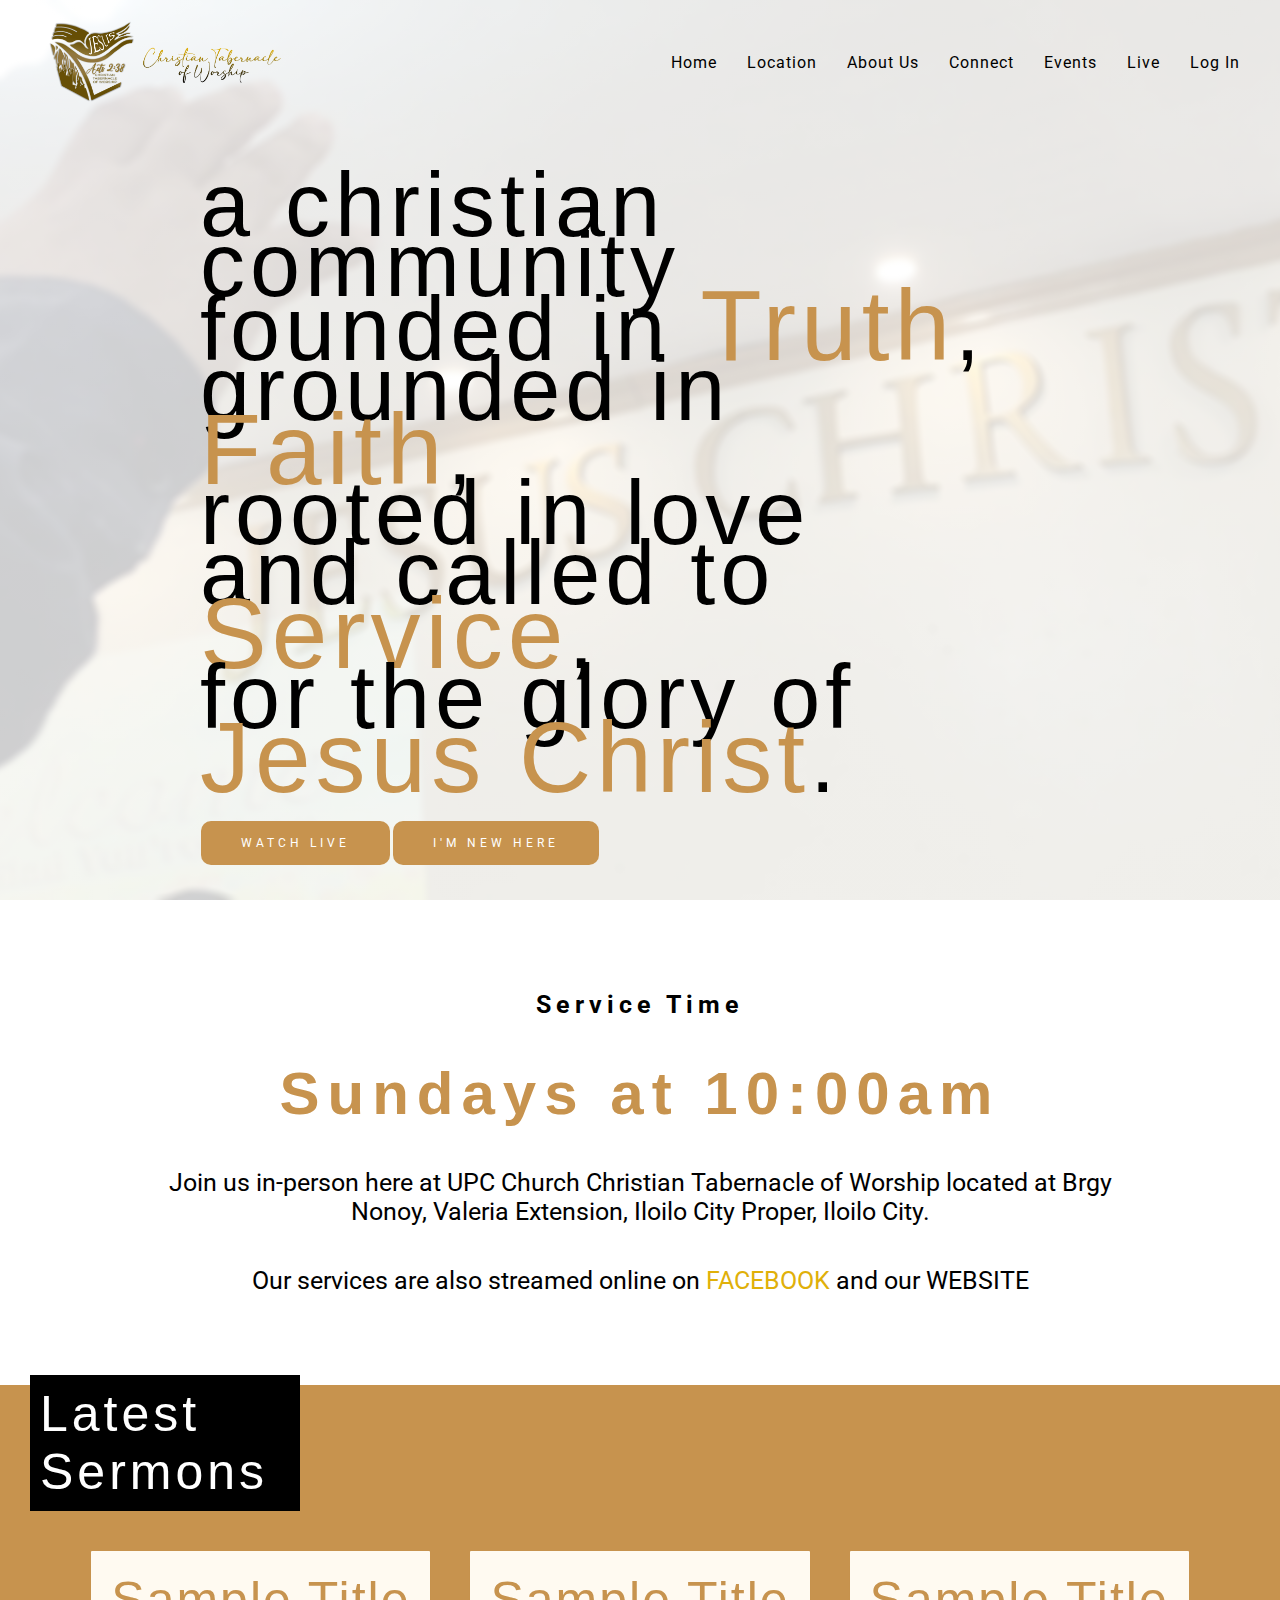
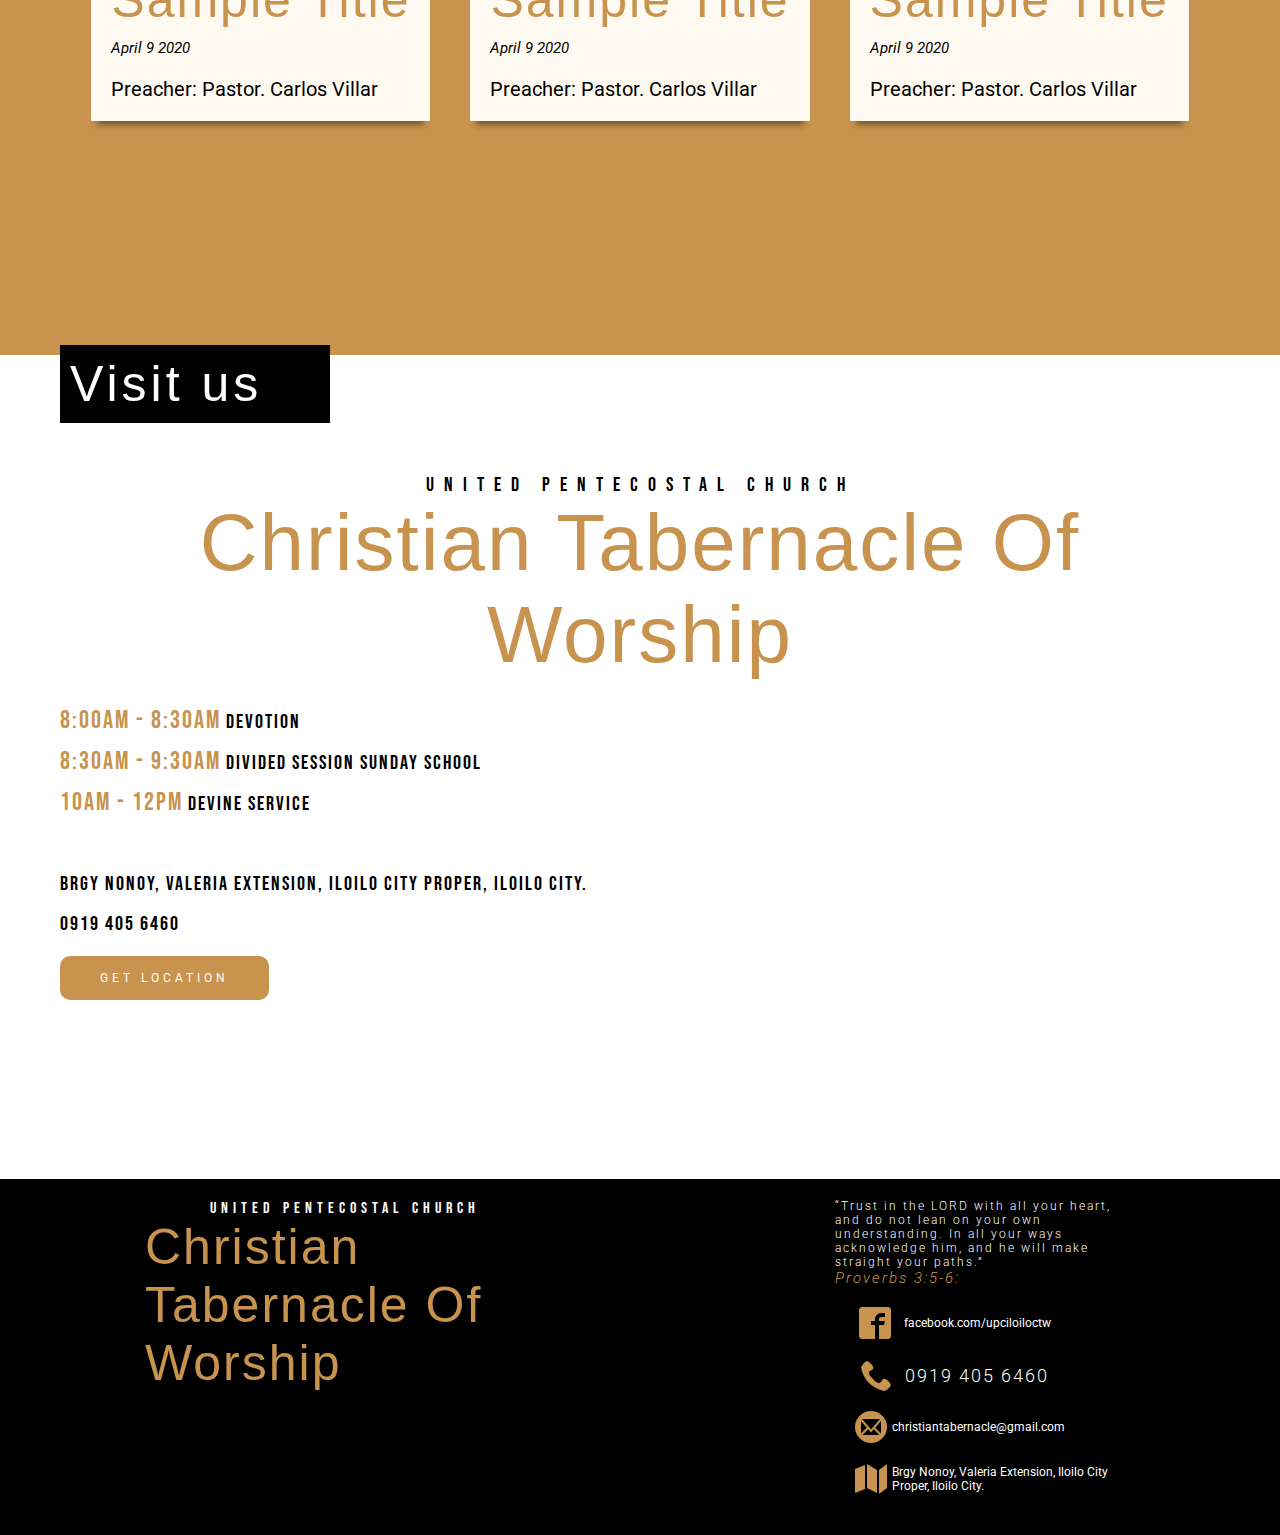
<file: capstoneSemi/index.html>
<!DOCTYPE html>
<html lang="en">
  <head>
    <meta charset="UTF-8" />
    <meta http-equiv="X-UA-Compatible" content="IE=edge" />
    <meta name="viewport" content="width=device-width, initial-scale=1.0" />
    <link rel="stylesheet" href="./css/main.css" />
    <link rel="icon" href="./images/titlelogo.png" type="image/icon type" />
    <title>CTW</title>
  </head>
  <body>
    <!-- Header Page -->
    <header class="home-header">
      <nav class="nav">
        <div class="nav_logo">
          <img src="./images/logo.png" alt="logo" />
        </div>
        <div class="nav_list">
          <ul class="nav_list-item">
            <li class=""><a href="#">Home</a></li>
            <li class=""><a href="#">Location</a></li>
            <li class=""><a href="#">About Us</a></li>
            <li class=""><a href="#">Connect</a></li>
            <li class=""><a href="#">Events</a></li>
            <li class=""><a href="#">Live</a></li>
            <li class=""><a href="#">Log In</a></li>
          </ul>
        </div>
      </nav>
      <!-- MAIN CONTENT -->
      <div class="main">
        <div class="main_content">
          <p>
            A christian community <br />
            founded in <span>truth</span>, grounded in <span>faith</span>,
            <br />
            rooted in love and called to <span>service</span>, <br />
            for the glory of
            <span>jesus christ</span>.
          </p>
          <div class="main_content-buttons">
            <a href="#" class="button">Watch Live</a>
            <a href="#" class="button">I'm new here</a>
          </div>
        </div>
      </div>
    </header>
    <!-- TIME CONTENT -->
    <section class="main_time">
      <div class="time">
        <h2>service time</h2>
        <h3><span>Sundays</span> at 10:00am</h3>
        <p>
          Join us in-person here at UPC Church Christian Tabernacle of Worship
          located at Brgy Nonoy, Valeria Extension, Iloilo City Proper, Iloilo
          City.
        </p>
        <p>
          Our services are also streamed online on
          <a href="https://www.facebook.com/upciloiloctw" target="_blank"
            >FACEBOOK</a
          >
          and our WEBSITE
        </p>
      </div>
    </section>
    <!-- LECTURES CONTENT -->
    <section class="main_lectures">
      <div class="main_lectures-title">
        <span> Latest Sermons </span>
      </div>
      <div class="main_lectures-cards">
        <div class="card">
          <div id="fb-root"></div>
          <div
            class="fb-video"
            data-href="https://www.facebook.com/upciloiloctw/videos/195564858760650/"
            data-allowfullscreen="true"
            data-width="500"
          ></div>
          <div class="card_details">
            <span class="card_details-title">sample title </span>
            <span class="card_details-date">april 9 2020</span>
            <p class="card_details-preacher">
              Preacher: <span>Pastor. Carlos Villar</span>
            </p>
          </div>
        </div>

        <div class="card">
          <div id="fb-root"></div>
          <div
            class="fb-video"
            data-href="https://www.facebook.com/upciloiloctw/videos/195564858760650/"
            data-allowfullscreen="true"
            data-width="500"
          ></div>
          <div class="card_details">
            <span class="card_details-title">sample title </span>
            <span class="card_details-date">april 9 2020</span>
            <p class="card_details-preacher">
              Preacher: <span>Pastor. Carlos Villar</span>
            </p>
          </div>
        </div>

        <div class="card">
          <div id="fb-root"></div>
          <div
            class="fb-video"
            data-href="https://www.facebook.com/upciloiloctw/videos/951983488904318/"
            data-allowfullscreen="true"
            data-width="500"
          ></div>
          <div class="card_details">
            <span class="card_details-title">sample title </span>
            <span class="card_details-date">april 9 2020</span>
            <p class="card_details-preacher">
              Preacher: <span>Pastor. Carlos Villar</span>
            </p>
          </div>
        </div>
      </div>
    </section>
    <!-- LOCATION CONTENT -->
    <section class="main_map">
      <div class="main_map-details">
        <div class="details-title">
          <span>Visit us</span>
        </div>
        <div class="details-info">
          <div class="details-info-name">
            <span>united pentecostal church</span>
            <h3>Christian Tabernacle of Worship</h3>
          </div>
          <div class="details-info-times">
            <h4><span>8:00am - 8:30am</span> Devotion</h4>
            <h4><span>8:30am - 9:30am</span> Divided Session Sunday School</h4>
            <h4><span>10am - 12pm</span> Devine Service</h4>
            <br />

            <h4>
              Brgy Nonoy, Valeria Extension, Iloilo City Proper, Iloilo City.
            </h4>

            <span>0919 405 6460</span>
          </div>
          <a
            href="https://goo.gl/maps/2Qr7tBqvx3PgHHMX6"
            target="_blank"
            class="button"
            >Get Location</a
          >
        </div>
      </div>
      <div class="main_map-map">
        <iframe
          src="https://www.google.com/maps/embed?pb=!1m14!1m8!1m3!1d7841.073221047551!2d122.56812800000002!3d10.693031!3m2!1i1024!2i768!4f13.1!3m3!1m2!1s0x0%3A0xd1f123c0e45608d!2sChristian%20Tabernacle%20of%20Worship%20(U.P.C.)!5e0!3m2!1sen!2sph!4v1618358928374!5m2!1sen!2sph"
          width="600"
          height="450"
          style="border: 0"
          allowfullscreen=""
          loading="lazy"
        ></iframe>
      </div>
    </section>
    <footer class="main_footer">
      <div class="main_footer-logo">
        <span>united pentecostal church</span>
        <h3>christian tabernacle of worship</h3>
      </div>
      <div class="main_footer-verse">
        <span
          >“Trust in the LORD with all your heart, and do not lean on your own
          understanding. In all your ways acknowledge him, and he will make
          straight your paths.”</span
        ><br />
        <span><i>Proverbs 3:5-6: </i></span>
        <div class="social-details">
          <div class="social">
            <img src="./images/facebook2.png" alt="icon" />
            <a href="https://www.facebook.com/upciloiloctw"
              >facebook.com/upciloiloctw</a
            >
          </div>
          <div class="social phone">
            <img src="./images/phone.png" alt="icon" />
            <span>0919 405 6460</span>
          </div>
          <div class="social">
            <img src="./images/mail4.png" alt="icon" />
            <a>christiantabernacle@gmail.com</a>
          </div>
          <div class="social social-map">
            <img src="./images/map.png" alt="icon" />
            <a href="https://goo.gl/maps/2Qr7tBqvx3PgHHMX6" target="_blank"
              >Brgy Nonoy, Valeria Extension, Iloilo City Proper, Iloilo
              City.</a
            >
          </div>
        </div>
      </div>
    </footer>
    <script
      async
      defer
      src="https://connect.facebook.net/en_US/sdk.js#xfbml=1&version=v3.2"
    ></script>
  </body>
</html>
</file>
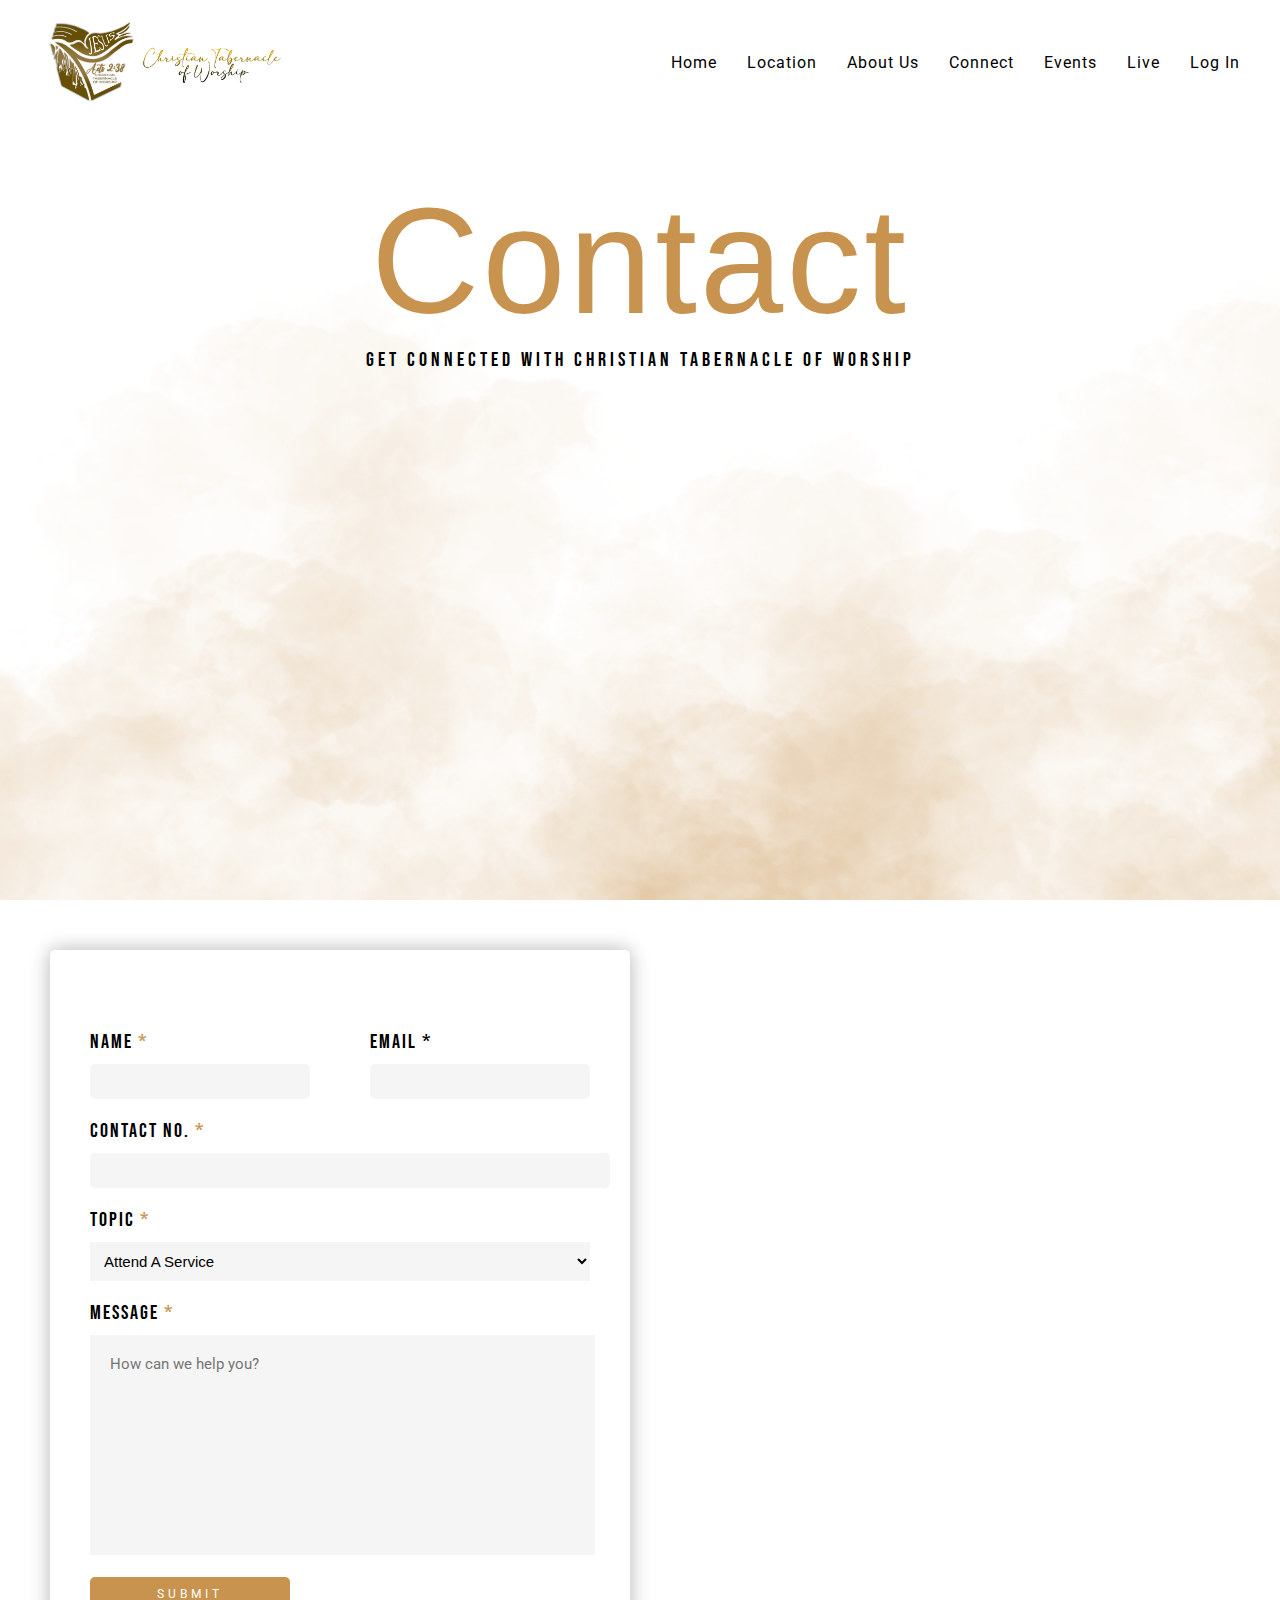
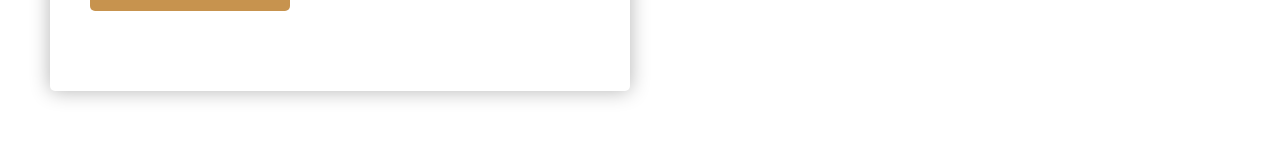
<file: capstoneSemi/pages/contact.html>
<!DOCTYPE html>
<html lang="en">
  <head>
    <meta charset="UTF-8" />
    <meta http-equiv="X-UA-Compatible" content="IE=edge" />
    <meta name="viewport" content="width=device-width, initial-scale=1.0" />

    <link rel="stylesheet" href="../css/main.css" />
    <link rel="icon" href="../images/titlelogo.png" type="image/icon type" />
    <title>Contact</title>
  </head>
  <body>
    <header class="contact_header">
      <nav class="nav">
        <div class="nav_logo">
          <img src="../images/logo.png" alt="logo" />
        </div>
        <div class="nav_list">
          <ul class="nav_list-item">
            <li class=""><a href="#">Home</a></li>
            <li class=""><a href="#">Location</a></li>
            <li class=""><a href="#">About Us</a></li>
            <li class=""><a href="#">Connect</a></li>
            <li class=""><a href="#">Events</a></li>
            <li class=""><a href="#">Live</a></li>
            <li class=""><a href="#">Log In</a></li>
          </ul>
        </div>
      </nav>

      <div class="contact_header-content">
        <span>Contact</span>
        <h3>Get connected with Christian Tabernacle of Worship</h3>
      </div>
      <img src="../images/smoke.png" alt="" class="new_header-smoke" />
    </header>
    <section class="contact_content">
      <div class="contact_content-form">
        <form action="">
          <div class="finput">
            <div class="">
              <label for="name">name <span>*</span></label>
              <input type="text" name="name" placeholder="" />
            </div>
            <div class="">
              <label for="email">email *</label>
              <input type="email" name="email" />
            </div>
          </div>
          <div class="">
            <label for="number">contact no. <span>*</span></label>
            <input type="number" name="number" />
          </div>
          <div class="">
            <label for="number">topic <span>*</span></label>
            <select name="topics" id="">
              <option value="">attend a service</option>
              <option value="">personal bible study</option>
              <option value="">personal prayer request</option>
            </select>
          </div>
          <div class="">
            <label for="message">Message <span>*</span></label>
            <textarea
              name=""
              id=""
              cols="50"
              rows="10"
              placeholder="How can we help you?"
              style="resize: none"
            ></textarea>
          </div>
          <input type="submit" class="button" />
        </form>
      </div>
      <div class="contact-content-description"></div>
    </section>
  </body>
</html>
</file>
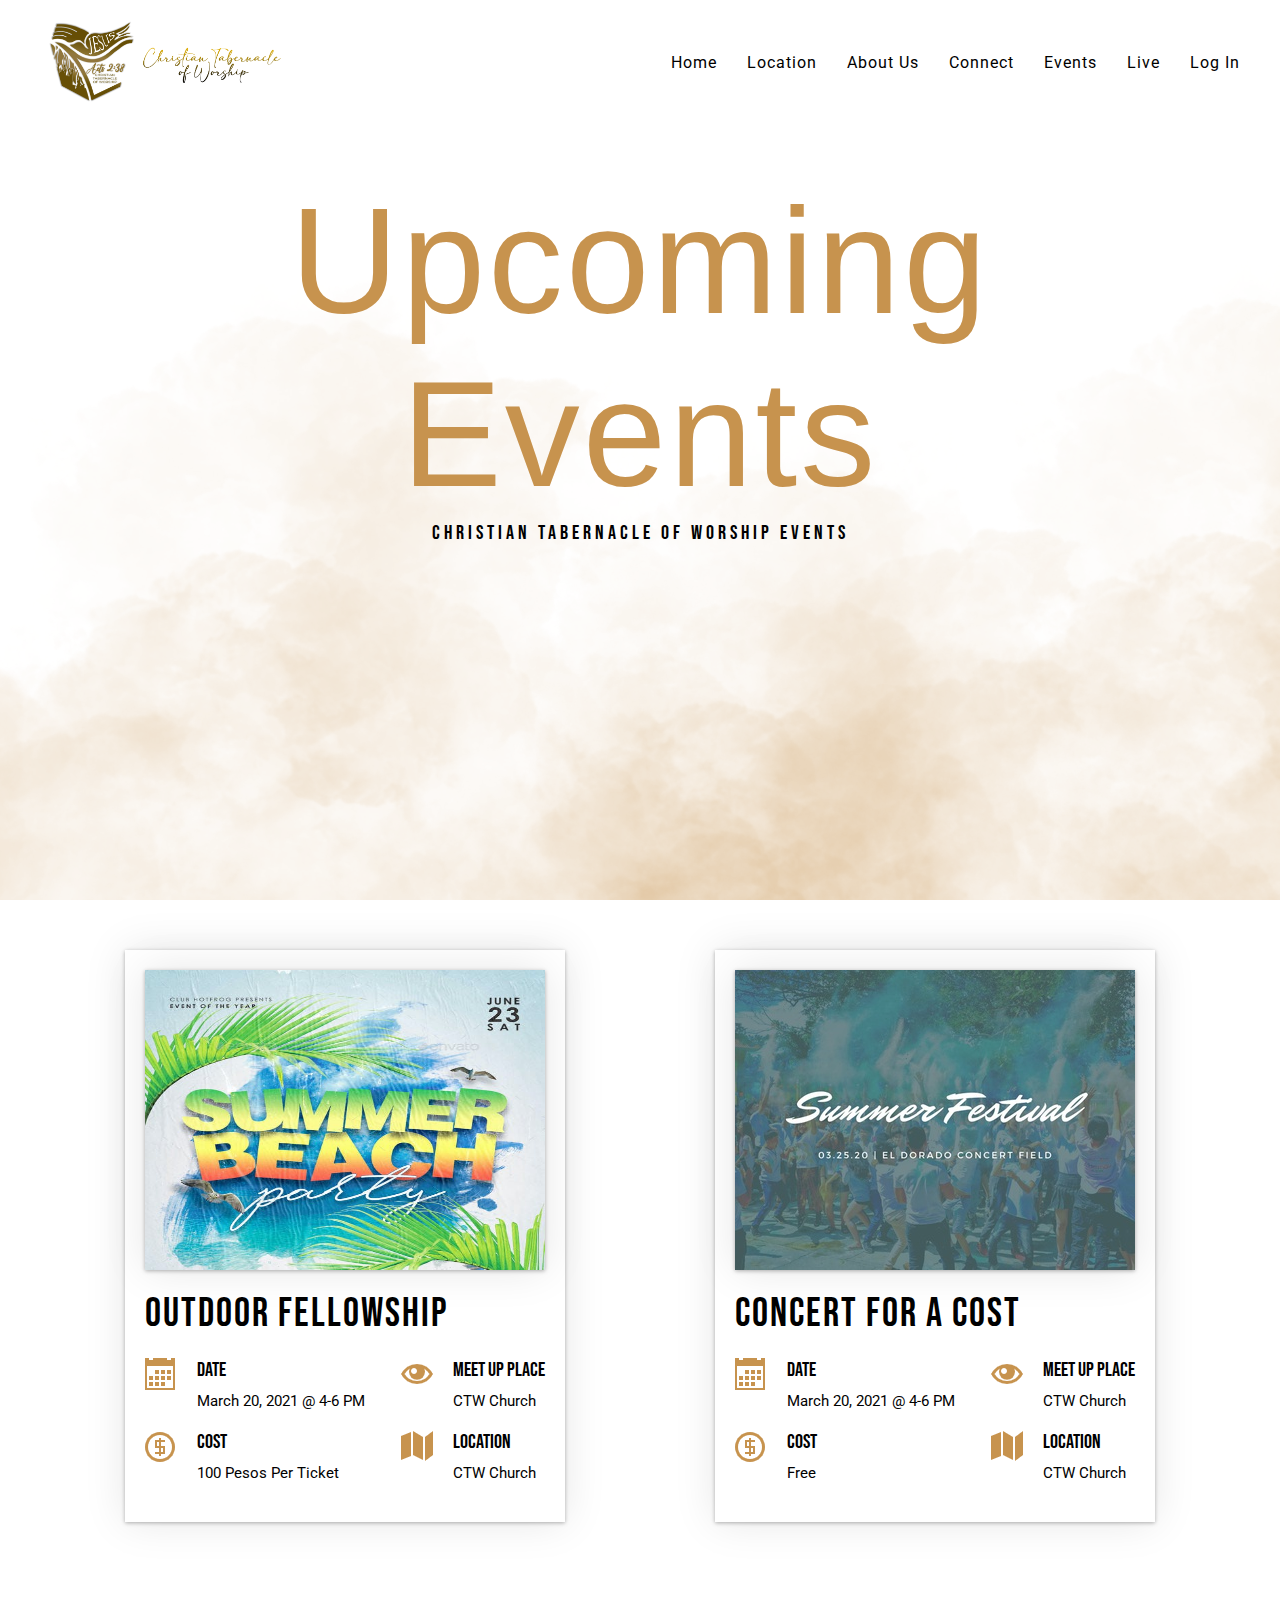
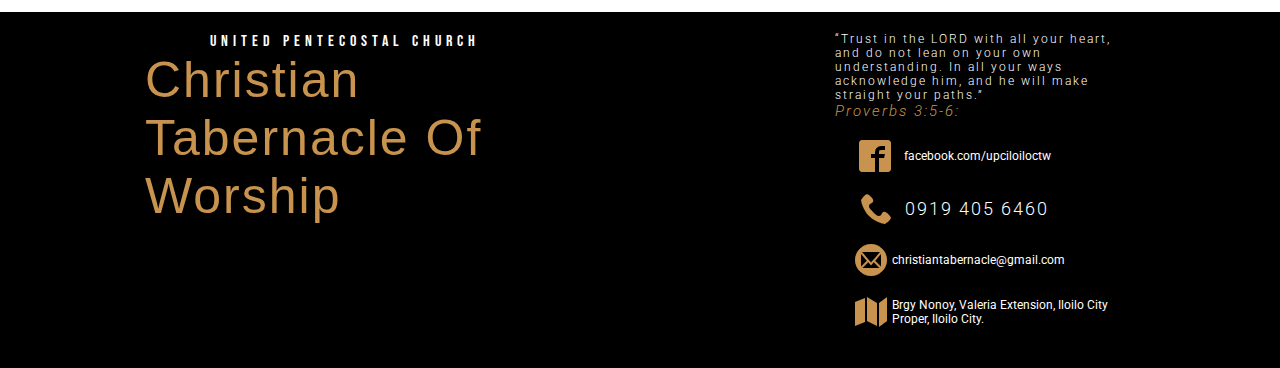
<file: capstoneSemi/pages/events.html>
<!DOCTYPE html>
<html lang="en">
  <head>
    <meta charset="UTF-8" />
    <meta http-equiv="X-UA-Compatible" content="IE=edge" />
    <meta name="viewport" content="width=device-width, initial-scale=1.0" />

    <link rel="stylesheet" href="../css/main.css" />
    <link rel="icon" href="../images/titlelogo.png" type="image/icon type" />
    <title>Events</title>
  </head>
  <body>
    <header class="event_header">
      <nav class="nav">
        <div class="nav_logo">
          <img src="../images/logo.png" alt="logo" />
        </div>
        <div class="nav_list">
          <ul class="nav_list-item">
            <li class=""><a href="#">Home</a></li>
            <li class=""><a href="#">Location</a></li>
            <li class=""><a href="#">About Us</a></li>
            <li class=""><a href="#">Connect</a></li>
            <li class=""><a href="#">Events</a></li>
            <li class=""><a href="#">Live</a></li>
            <li class=""><a href="#">Log In</a></li>
          </ul>
        </div>
      </nav>

      <div class="event_header-content">
        <span>Upcoming Events</span>
        <h3>Christian Tabernacle of Worship Events</h3>
      </div>
      <img src="../images/smoke.png" alt="" class="new_header-smoke" />
    </header>
    <section class="event_content">
      <div class="event_content-cards">
        <img src="../images/cover.jpg" alt="" class="card_cover" />
        <div class="card_descriptions">
          <h1 class="card_descriptions-title">outdoor fellowship</h1>
          <div class="card_descriptions-info">
            <div class="icon1">
              <div class="icon">
                <img src="../images/calendar.png" alt="" />
                <div class="icon-description">
                  <h4>date</h4>
                  <span>March 20, 2021 @ 4-6 PM</span>
                </div>
              </div>
              <div class="icon">
                <img src="../images/coin-dollar.png" alt="" />
                <div class="icon-description">
                  <h4>cost</h4>
                  <span>100 pesos per ticket</span>
                </div>
              </div>
            </div>
            <div class="icon2">
              <div class="icon">
                <img src="../images/eye.png" alt="" />
                <div class="icon-description">
                  <h4>meet up place</h4>
                  <span>CTW church</span>
                </div>
              </div>
              <div class="icon">
                <img src="../images/map.png" alt="" />
                <div class="icon-description">
                  <h4>location</h4>
                  <span>CTW church</span>
                </div>
              </div>
            </div>
          </div>
        </div>
      </div>

      <div class="event_content-cards">
        <img src="../images/cover2.jpg" alt="" class="card_cover" />
        <div class="card_descriptions">
          <h1 class="card_descriptions-title">concert for a cost</h1>
          <div class="card_descriptions-info">
            <div class="icon1">
              <div class="icon">
                <img src="../images/calendar.png" alt="" />
                <div class="icon-description">
                  <h4>date</h4>
                  <span>March 20, 2021 @ 4-6 PM</span>
                </div>
              </div>
              <div class="icon">
                <img src="../images/coin-dollar.png" alt="" />
                <div class="icon-description">
                  <h4>cost</h4>
                  <span>free</span>
                </div>
              </div>
            </div>
            <div class="icon2">
              <div class="icon">
                <img src="../images/eye.png" alt="" />
                <div class="icon-description">
                  <h4>meet up place</h4>
                  <span>CTW church</span>
                </div>
              </div>
              <div class="icon">
                <img src="../images/map.png" alt="" />
                <div class="icon-description">
                  <h4>location</h4>
                  <span>CTW church</span>
                </div>
              </div>
            </div>
          </div>
        </div>
      </div>
    </section>
    <footer class="main_footer">
      <div class="main_footer-logo">
        <span>united pentecostal church</span>
        <h3>christian tabernacle of worship</h3>
      </div>
      <div class="main_footer-verse">
        <span
          >“Trust in the LORD with all your heart, and do not lean on your own
          understanding. In all your ways acknowledge him, and he will make
          straight your paths.”</span
        ><br />
        <span><i>Proverbs 3:5-6: </i></span>
        <div class="social-details">
          <div class="social">
            <img src="../images/facebook2.png" alt="icon" />
            <a href="https://www.facebook.com/upciloiloctw"
              >facebook.com/upciloiloctw</a
            >
          </div>
          <div class="social phone">
            <img src="../images/phone.png" alt="icon" />
            <span>0919 405 6460</span>
          </div>
          <div class="social">
            <img src="../images/mail4.png" alt="icon" />
            <a>christiantabernacle@gmail.com</a>
          </div>
          <div class="social social-map">
            <img src="../images/map.png" alt="icon" />
            <a href="https://goo.gl/maps/2Qr7tBqvx3PgHHMX6" target="_blank"
              >Brgy Nonoy, Valeria Extension, Iloilo City Proper, Iloilo
              City.</a
            >
          </div>
        </div>
      </div>
    </footer>
  </body>
</html>
</file>
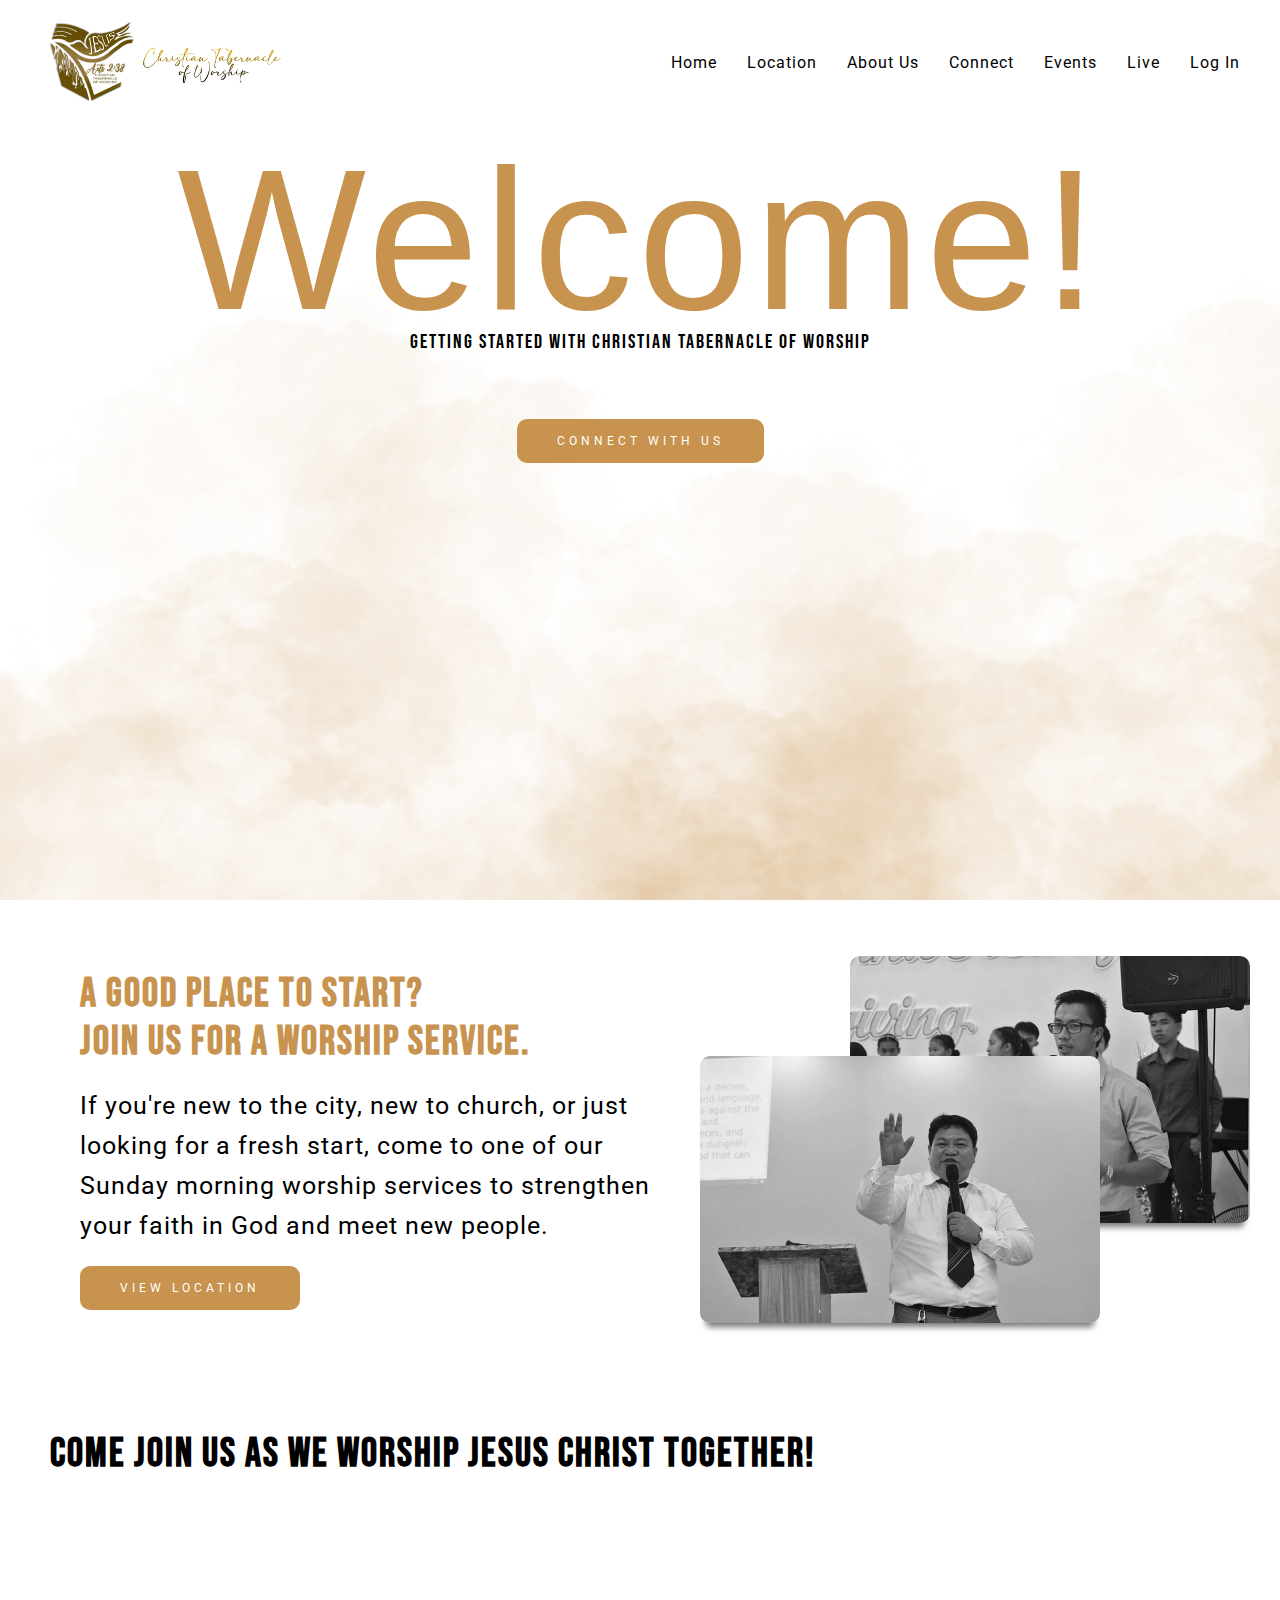
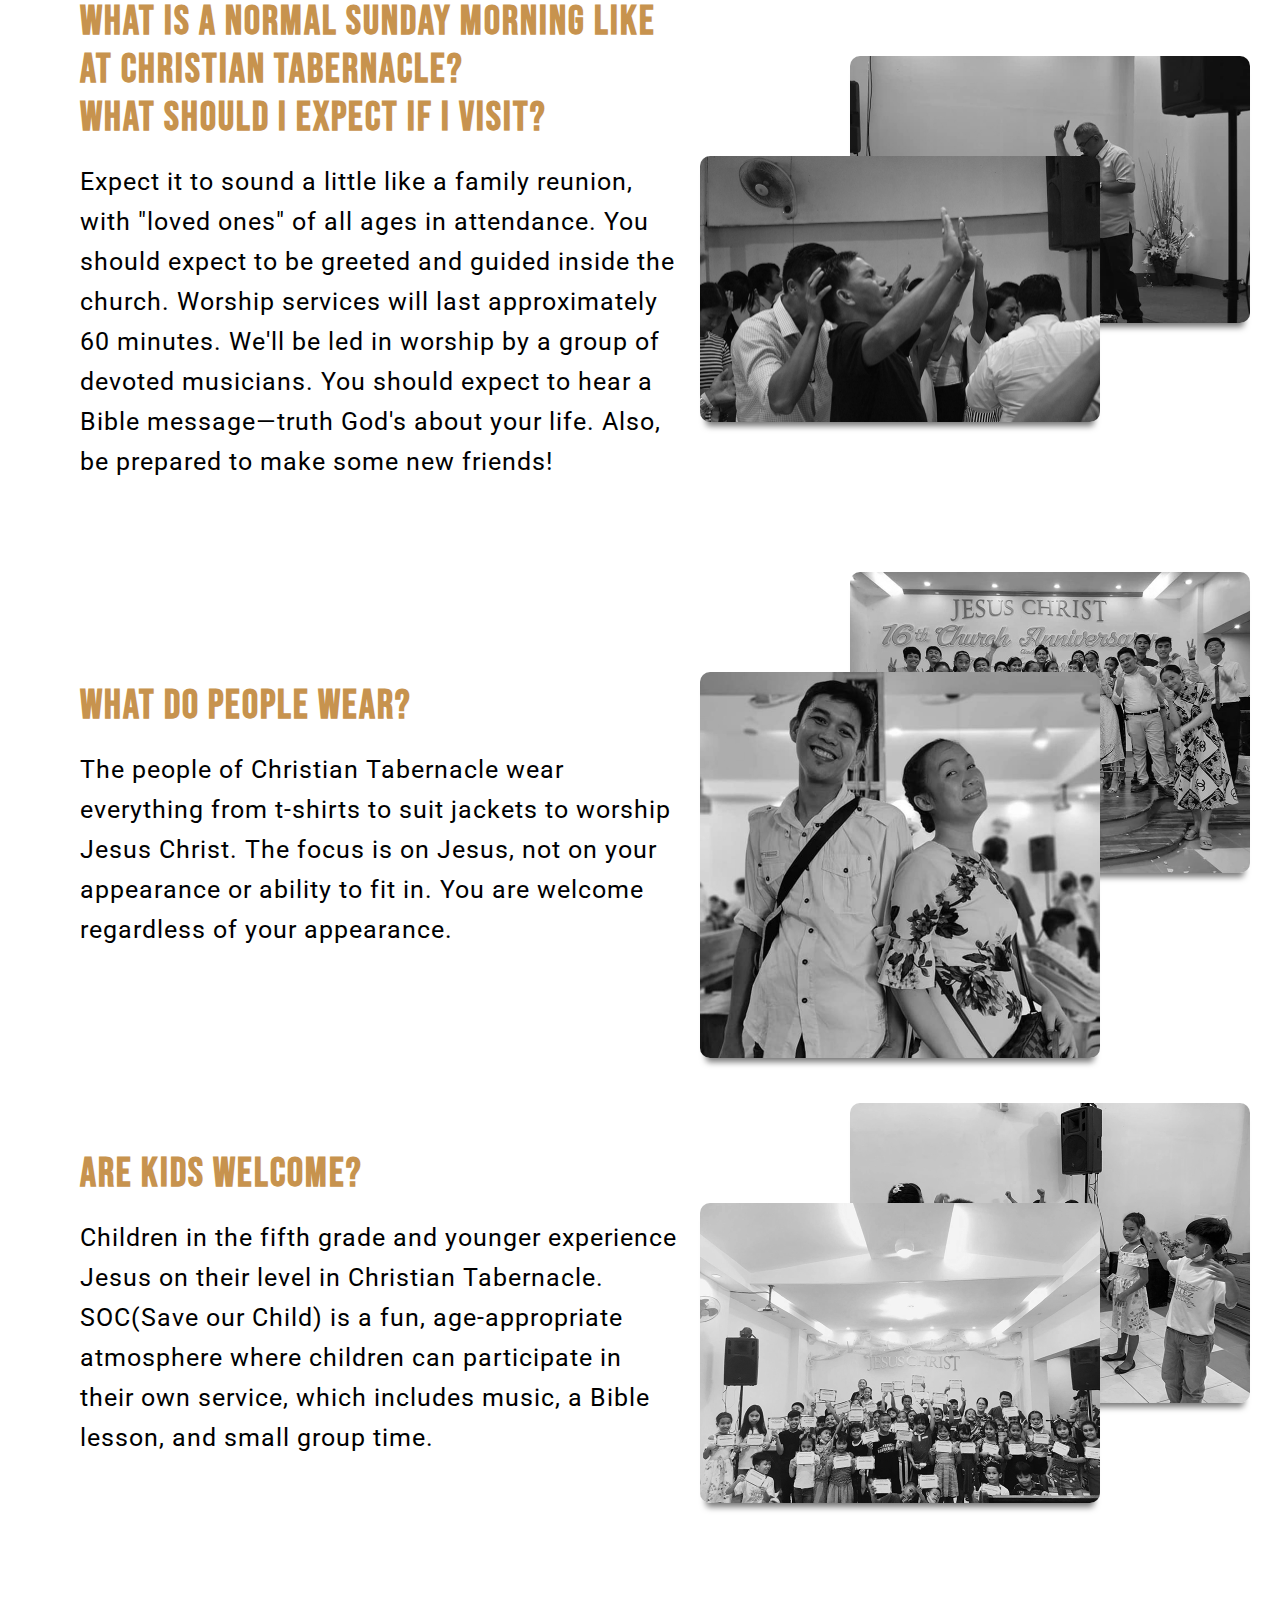
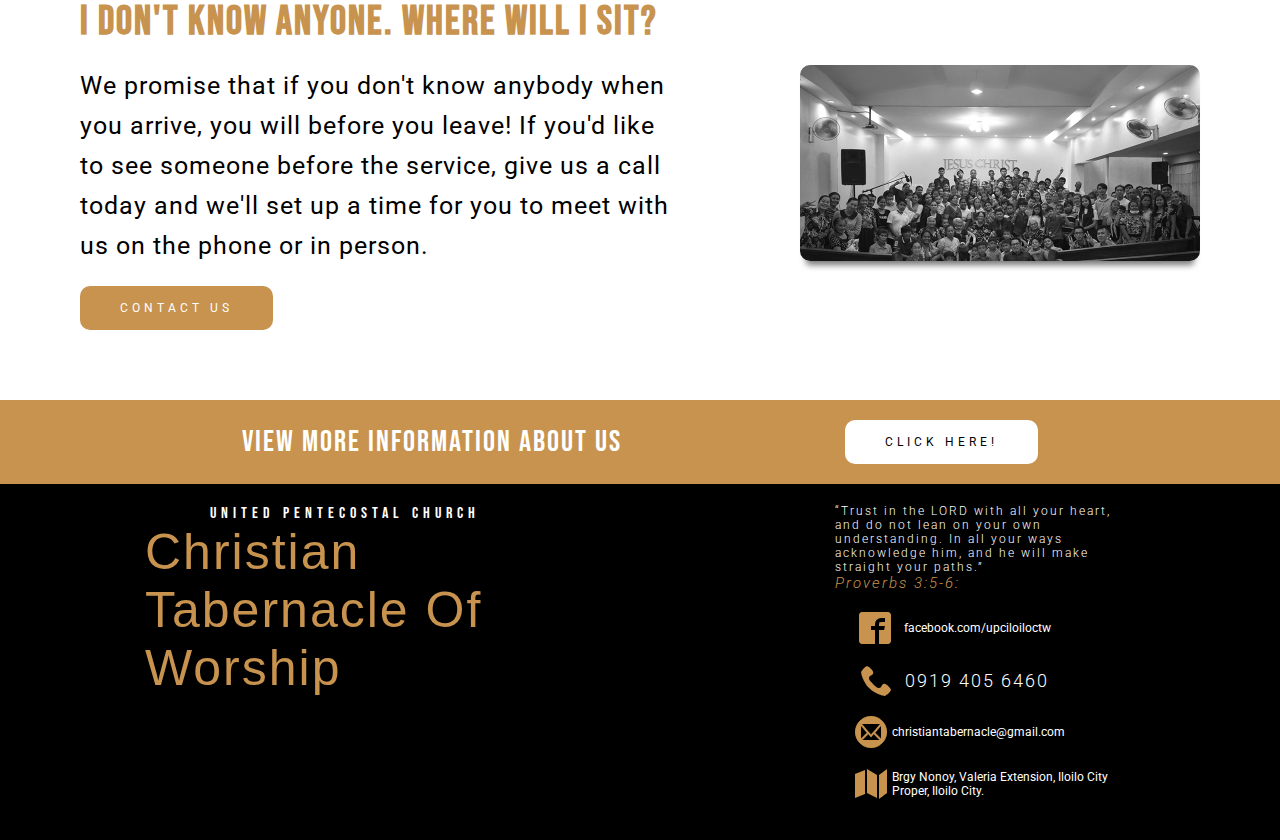
<file: capstoneSemi/pages/imnew.html>
<!DOCTYPE html>
<html lang="en">
  <head>
    <meta charset="UTF-8" />
    <meta http-equiv="X-UA-Compatible" content="IE=edge" />
    <meta name="viewport" content="width=device-width, initial-scale=1.0" />
    <link rel="stylesheet" href="../css/main.css" />
    <link rel="icon" href="../images/titlelogo.png" type="image/icon type" />
    <title>Welcome</title>
  </head>
  <body>
    <header class="new_header">
      <nav class="nav">
        <div class="nav_logo">
          <img src="../images/logo.png" alt="logo" />
        </div>
        <div class="nav_list">
          <ul class="nav_list-item">
            <li class=""><a href="#">Home</a></li>
            <li class=""><a href="#">Location</a></li>
            <li class=""><a href="#">About Us</a></li>
            <li class=""><a href="#">Connect</a></li>
            <li class=""><a href="#">Events</a></li>
            <li class=""><a href="#">Live</a></li>
            <li class=""><a href="#">Log In</a></li>
          </ul>
        </div>
      </nav>

      <div class="new_header-content">
        <h1>Welcome!</h1>
        <h3>
          getting started with <span>christian tabernacle of worship</span>
        </h3>
        <a href="" class="button">connect with us</a>
      </div>
      <img src="../images/smoke.png" alt="" class="new_header-smoke" />
    </header>

    <!-- Header End -->
    <section class="new_content">
      <div class="new_content-description">
        <h1>
          a good place to start?<br />
          Join us for a worship service.
        </h1>
        <span
          >If you're new to the city, new to church, or just looking for a fresh
          start, come to one of our Sunday morning worship services to
          strengthen your faith in God and meet new people.</span
        >
        <a href="" class="button">view location</a>
      </div>
      <div class="new_content-images">
        <img src="../images/pastor.jpg" alt="" class="front-image" />
        <img src="../images/pastorjojo.jpg" alt="" class="back-image" />
      </div>
    </section>
    <h1 class="new_title">Come join us as we worship Jesus Christ together!</h1>
    <section class="new_content">
      <div class="new_content-description">
        <h1>
          What is a normal Sunday morning like at Christian Tabernacle?
          <br />
          What should I expect if I visit?
        </h1>
        <span
          >Expect it to sound a little like a family reunion, with "loved ones"
          of all ages in attendance. You should expect to be greeted and guided
          inside the church. Worship services will last approximately 60
          minutes. We'll be led in worship by a group of devoted musicians. You
          should expect to hear a Bible message—truth God's about your life.
          Also, be prepared to make some new friends!</span
        >
      </div>
      <div class="new_content-images">
        <img src="../images/worship.jpg" alt="" class="front-image" />
        <img src="../images/pastor1.jpg" alt="" class="back-image" />
      </div>
    </section>
    <!--  -->
    <section class="new_content">
      <div class="new_content-description">
        <h1>What do people wear?</h1>
        <span>
          The people of Christian Tabernacle wear everything from t-shirts to
          suit jackets to worship Jesus Christ. The focus is on Jesus, not on
          your appearance or ability to fit in. You are welcome regardless of
          your appearance.
        </span>
      </div>
      <div class="new_content-images">
        <img src="../images/nongpun.jpg" alt="" class="front-image" />
        <img src="../images/young.jpg" alt="" class="back-image" />
      </div>
    </section>
    <section class="new_content">
      <div class="new_content-description">
        <h1>Are kids welcome?</h1>
        <span>
          Children in the fifth grade and younger experience Jesus on their
          level in Christian Tabernacle. SOC(Save our Child) is a fun,
          age-appropriate atmosphere where children can participate in their own
          service, which includes music, a Bible lesson, and small group time.
        </span>
      </div>
      <div class="new_content-images">
        <img src="../images/child2.jpg" alt="" class="front-image" />
        <img src="../images/child1.jpg" alt="" class="back-image" />
      </div>
    </section>
    <section class="new_content">
      <div class="new_content-description">
        <h1>I don't know anyone. Where will I sit?</h1>
        <span>
          We promise that if you don't know anybody when you arrive, you will
          before you leave! If you'd like to see someone before the service,
          give us a call today and we'll set up a time for you to meet with us
          on the phone or in person.
        </span>
        <a href="" class="button">contact us</a>
      </div>
      <div class="new_content-images">
        <img src="../images/ctwfam.jpg" alt="" />
      </div>
    </section>
    <section class="more_info">
      <span>View more information about us</span>
      <a href="" class="button">Click Here!</a>
    </section>

    <footer class="main_footer">
      <div class="main_footer-logo">
        <span>united pentecostal church</span>
        <h3>christian tabernacle of worship</h3>
      </div>
      <div class="main_footer-verse">
        <span
          >“Trust in the LORD with all your heart, and do not lean on your own
          understanding. In all your ways acknowledge him, and he will make
          straight your paths.”</span
        ><br />
        <span><i>Proverbs 3:5-6: </i></span>
        <div class="social-details">
          <div class="social">
            <img src="../images/facebook2.png" alt="icon" />
            <a href="https://www.facebook.com/upciloiloctw"
              >facebook.com/upciloiloctw</a
            >
          </div>
          <div class="social phone">
            <img src="../images/phone.png" alt="icon" />
            <span>0919 405 6460</span>
          </div>
          <div class="social">
            <img src="../images/mail4.png" alt="icon" />
            <a>christiantabernacle@gmail.com</a>
          </div>
          <div class="social social-map">
            <img src="../images/map.png" alt="icon" />
            <a href="https://goo.gl/maps/2Qr7tBqvx3PgHHMX6" target="_blank"
              >Brgy Nonoy, Valeria Extension, Iloilo City Proper, Iloilo
              City.</a
            >
          </div>
        </div>
      </div>
    </footer>
  </body>
</html>
</file>
<file: capstoneSemi/css/main.css>
@import url("https://fonts.googleapis.com/css2?family=Alex+Brush&family=Bebas+Neue&family=Roboto:wght@300&display=swap");
@import url("http://fonts.cdnfonts.com/css/better-grade");
html {
  -webkit-box-sizing: border-box;
          box-sizing: border-box;
  font-size: 62.5%;
}

* {
  margin: 0;
  padding: 0;
}

.button {
  background-color: #c7934e;
  text-decoration: none;
  padding: 1.5rem 4rem;
  font-size: 1.2rem;
  color: #ffff;
  letter-spacing: 0.4rem;
  font-family: "Roboto", sans-serif;
  border-radius: 1rem;
  text-transform: uppercase;
}

.button:hover {
  -webkit-transform: translateY(-0.5rem);
          transform: translateY(-0.5rem);
  -webkit-transition: 0.5s;
  transition: 0.5s;
}

.new_content {
  display: -webkit-box;
  display: -ms-flexbox;
  display: flex;
  -webkit-box-align: center;
      -ms-flex-align: center;
          align-items: center;
  -ms-flex-pack: distribute;
      justify-content: space-around;
  -ms-flex-wrap: wrap;
      flex-wrap: wrap;
  padding: 2rem;
}

.new_content-description {
  width: 60rem;
  padding: 5rem;
  display: -webkit-box;
  display: -ms-flexbox;
  display: flex;
  -webkit-box-orient: vertical;
  -webkit-box-direction: normal;
      -ms-flex-direction: column;
          flex-direction: column;
}

.new_content-description h1 {
  font-size: 4rem;
  font-family: "Bebas Neue", cursive;
  color: #c7934e;
  letter-spacing: 0.2rem;
  margin-bottom: 2rem;
}

.new_content-description span {
  font-size: 2.5rem;
  font-family: "Roboto", sans-serif;
  letter-spacing: 0.1rem;
  line-height: 4rem;
  color: #000000;
}

.new_content-description a {
  display: inline-block;
  margin-top: 2rem;
  -ms-flex-item-align: start;
      align-self: flex-start;
}

.new_content-images {
  padding: 5rem;
  position: relative;
  z-index: 1;
}

.new_content-images img {
  max-width: 40rem;
  -webkit-filter: grayscale(1);
          filter: grayscale(1);
  border-radius: 1rem;
  -webkit-box-shadow: 0 10px 6px -6px #777;
          box-shadow: 0 10px 6px -6px #777;
  z-index: 1;
}

.new_content-images .front-image {
  -webkit-transform: translate(-10rem, 5rem);
          transform: translate(-10rem, 5rem);
}

.new_content-images .back-image {
  position: absolute;
  z-index: -1;
  top: 0;
  right: 0;
}

.nav {
  display: -webkit-box;
  display: -ms-flexbox;
  display: flex;
  padding: 1rem;
  -webkit-box-pack: justify;
      -ms-flex-pack: justify;
          justify-content: space-between;
  -webkit-box-align: center;
      -ms-flex-align: center;
          align-items: center;
  -ms-flex-wrap: wrap;
      flex-wrap: wrap;
}

.nav_logo img {
  width: 25rem;
  margin-left: 3rem;
}

.nav_list-item {
  list-style: none;
  display: -webkit-box;
  display: -ms-flexbox;
  display: flex;
  font-size: 1.6rem;
  font-family: "Roboto", sans-serif;
  letter-spacing: 0.1rem;
  -ms-flex-wrap: wrap;
      flex-wrap: wrap;
  -webkit-box-pack: center;
      -ms-flex-pack: center;
          justify-content: center;
  -webkit-box-align: center;
      -ms-flex-align: center;
          align-items: center;
}

.nav_list-item li {
  margin-right: 3rem;
}

.nav_list-item li a {
  text-decoration: none;
  color: #000000;
}

.nav_list-item li a:hover {
  color: #e0b009;
  border-bottom: 0.1rem solid #e0b009;
}

.home-header {
  min-height: 100vh;
  background: -webkit-gradient(linear, left top, left bottom, from(rgba(255, 255, 255, 0.8)), to(rgba(255, 255, 255, 0.8))), url("../images/background.jpg");
  background: linear-gradient(rgba(255, 255, 255, 0.8), rgba(255, 255, 255, 0.8)), url("../images/background.jpg");
  background-position: center;
  background-repeat: no-repeat;
  background-size: cover;
}

.main_content {
  max-width: 80rem;
  margin: 5rem 20rem;
  display: -webkit-box;
  display: -ms-flexbox;
  display: flex;
  -webkit-box-orient: vertical;
  -webkit-box-direction: normal;
      -ms-flex-direction: column;
          flex-direction: column;
  -webkit-box-pack: center;
      -ms-flex-pack: center;
          justify-content: center;
  -webkit-box-align: start;
      -ms-flex-align: start;
          align-items: flex-start;
}

.main_content p {
  font-family: "Better Grade", sans-serif;
  letter-spacing: 0.5rem;
  font-size: 9rem;
  line-height: 6rem;
  text-transform: lowercase;
  line-height: 6rem;
}

.main_content p span {
  font-size: 10rem;
  font-family: "Better Grade", sans-serif;
  color: #c7934e;
  text-transform: capitalize;
}

.main_content-buttons {
  display: -webkit-box;
  display: -ms-flexbox;
  display: flex;
  margin-top: 3rem;
  -ms-flex-pack: distribute;
      justify-content: space-around;
  -webkit-box-align: center;
      -ms-flex-align: center;
          align-items: center;
  width: 40rem;
  -ms-flex-wrap: wrap;
      flex-wrap: wrap;
}

.main_time {
  max-width: 100%;
  text-align: center;
  padding: 2rem;
}

.main_time .time {
  display: -webkit-box;
  display: -ms-flexbox;
  display: flex;
  -webkit-box-orient: vertical;
  -webkit-box-direction: normal;
      -ms-flex-direction: column;
          flex-direction: column;
  -webkit-box-pack: center;
      -ms-flex-pack: center;
          justify-content: center;
  -webkit-box-align: center;
      -ms-flex-align: center;
          align-items: center;
  font-family: "Roboto", sans-serif;
  padding: 2rem;
  width: 80%;
  margin: 5rem auto;
  font-size: 2.5rem;
}

.main_time .time h2 {
  letter-spacing: 0.5rem;
  font-size: 2.5rem;
  text-transform: capitalize;
}

.main_time .time h3 {
  font-family: "Better Grade", sans-serif;
  font-size: 6rem;
  letter-spacing: 0.8rem;
  color: #c7934e;
}

.main_time .time > :not(:last-child) {
  margin-bottom: 4rem;
}

.main_time .time a {
  text-decoration: none;
  color: #e0b009;
}

.main_lectures {
  background-color: #c7934e;
  padding: 1rem;
  min-height: 55rem;
}

.main_lectures-title {
  max-width: 25rem;
  letter-spacing: 0.4rem;
  background-color: #000000;
  padding: 1rem;
  -webkit-transform: skewy(3deg);
          transform: skewy(3deg);
  -webkit-transform: translatey(-2rem);
          transform: translatey(-2rem);
  margin-left: 2rem;
}

.main_lectures-title span {
  color: #ffff;
  font-family: "Better Grade", sans-serif;
  font-size: 5rem;
}

.main_lectures-cards {
  display: -webkit-box;
  display: -ms-flexbox;
  display: flex;
  -webkit-box-pack: center;
      -ms-flex-pack: center;
          justify-content: center;
  -webkit-box-align: center;
      -ms-flex-align: center;
          align-items: center;
  -ms-flex-wrap: wrap;
      flex-wrap: wrap;
}

.main_lectures-cards .card {
  background-color: #fffaf1;
  border-radius: 0.1rem;
  max-width: 35rem;
  min-height: 10rem;
  padding: 2rem;
  margin: 2rem;
  -webkit-box-shadow: 0 10px 6px -6px rgba(0, 0, 0, 0.4);
          box-shadow: 0 10px 6px -6px rgba(0, 0, 0, 0.4);
  display: -webkit-box;
  display: -ms-flexbox;
  display: flex;
  -webkit-box-orient: vertical;
  -webkit-box-direction: normal;
      -ms-flex-direction: column;
          flex-direction: column;
}

.main_lectures-cards .card iframe {
  width: 35rem;
  height: 20rem;
}

.main_lectures-cards .card .card_details {
  display: -webkit-box;
  display: -ms-flexbox;
  display: flex;
  -webkit-box-orient: vertical;
  -webkit-box-direction: normal;
      -ms-flex-direction: column;
          flex-direction: column;
  max-width: 40rem;
}

.main_lectures-cards .card .card_details-title {
  font-family: "Better Grade", sans-serif;
  font-size: 5rem;
  color: #c7934e;
  margin-bottom: 1rem;
  text-transform: capitalize;
  letter-spacing: 0.2rem;
}

.main_lectures-cards .card .card_details-date {
  font-family: "Roboto", sans-serif;
  font-size: 1.5rem;
  text-transform: capitalize;
  margin-bottom: 2rem;
  font-style: italic;
}

.main_lectures-cards .card .card_details-preacher {
  font-family: "Roboto", sans-serif;
  font-size: 2rem;
  text-transform: capitalize;
}

.main_map {
  display: -webkit-box;
  display: -ms-flexbox;
  display: flex;
  -webkit-box-pack: center;
      -ms-flex-pack: center;
          justify-content: center;
  -ms-flex-wrap: wrap;
      flex-wrap: wrap;
}

.main_map-details {
  -webkit-box-flex: 1;
      -ms-flex-positive: 1;
          flex-grow: 1;
  padding: 4rem;
}

.main_map-details .details-title {
  max-width: 25rem;
  letter-spacing: 0.4rem;
  background-color: #000000;
  padding: 1rem;
  -webkit-transform: skewy(3deg);
          transform: skewy(3deg);
  -webkit-transform: translatey(-5rem);
          transform: translatey(-5rem);
  margin-left: 2rem;
}

.main_map-details .details-title span {
  color: #ffff;
  font-family: "Better Grade", sans-serif;
  font-size: 5rem;
}

.main_map-details .details-info {
  font-size: 2rem;
}

.main_map-details .details-info-name {
  display: -webkit-box;
  display: -ms-flexbox;
  display: flex;
  -webkit-box-orient: vertical;
  -webkit-box-direction: normal;
      -ms-flex-direction: column;
          flex-direction: column;
  min-width: 50rem;
  text-transform: capitalize;
  text-align: center;
}

.main_map-details .details-info-name span {
  font-family: "Bebas Neue", cursive;
  letter-spacing: 1rem;
}

.main_map-details .details-info-name h3 {
  font-family: "Better Grade", sans-serif;
  font-size: 8rem;
  color: #c7934e;
  font-weight: 300;
  letter-spacing: 0.2rem;
}

.main_map-details .details-info-times {
  font-family: "Bebas Neue", cursive;
  line-height: 4rem;
  font-size: 2rem;
  padding: 2rem;
  letter-spacing: 0.2rem;
}

.main_map-details .details-info-times h4 {
  font-weight: 300;
}

.main_map-details .details-info-times h4 span {
  font-size: 2.5rem;
  color: #c7934e;
}

.main_map-details .details-info .button {
  background-color: #c7934e;
  text-decoration: none;
  padding: 1.5rem 4rem;
  font-size: 1.2rem;
  color: #ffff;
  letter-spacing: 0.4rem;
  font-family: "Roboto", sans-serif;
  border-radius: 1rem;
  text-transform: uppercase;
  margin-left: 2rem;
}

.main_map-details .details-info .button:hover {
  -webkit-transform: translateY(-0.5rem);
          transform: translateY(-0.5rem);
  -webkit-transition: 0.5s;
  transition: 0.5s;
}

.main_map-map {
  -webkit-box-flex: 1;
      -ms-flex-positive: 1;
          flex-grow: 1;
}

.main_map-map iframe {
  height: 100%;
  width: 100%;
}

.main_footer {
  background-color: #000000;
  display: -webkit-box;
  display: -ms-flexbox;
  display: flex;
  -ms-flex-wrap: wrap;
      flex-wrap: wrap;
  -ms-flex-pack: distribute;
      justify-content: space-around;
  -webkit-box-align: start;
      -ms-flex-align: start;
          align-items: flex-start;
}

.main_footer-logo {
  padding: 2rem;
  display: -webkit-box;
  display: -ms-flexbox;
  display: flex;
  -webkit-box-orient: vertical;
  -webkit-box-direction: normal;
      -ms-flex-direction: column;
          flex-direction: column;
  -webkit-box-pack: center;
      -ms-flex-pack: center;
          justify-content: center;
  -webkit-box-align: center;
      -ms-flex-align: center;
          align-items: center;
  width: 40rem;
  -ms-flex-negative: 0;
      flex-shrink: 0;
}

.main_footer-logo span {
  font-family: "Bebas Neue", cursive;
  letter-spacing: 0.5rem;
  color: #ffffff;
  font-size: 1.6rem;
}

.main_footer-logo h3 {
  font-size: 5rem;
  color: #c7934e;
  font-family: "Better Grade", sans-serif;
  text-transform: capitalize;
  letter-spacing: 0.2rem;
  font-weight: 300;
}

.main_footer-verse {
  width: 30rem;
  padding: 2rem;
}

.main_footer-verse span {
  color: #ffffff;
  font-size: 1.2rem;
  font-family: "Roboto", sans-serif;
  letter-spacing: 0.2rem;
  font-weight: 300;
}

.main_footer-verse i {
  color: #c7934e;
  font-size: 1.5rem;
}

.main_footer-verse .social-details {
  padding: 1rem;
  display: -webkit-box;
  display: -ms-flexbox;
  display: flex;
  -webkit-box-orient: vertical;
  -webkit-box-direction: normal;
      -ms-flex-direction: column;
          flex-direction: column;
  -webkit-box-align: start;
      -ms-flex-align: start;
          align-items: flex-start;
  -webkit-box-pack: center;
      -ms-flex-pack: center;
          justify-content: center;
}

.main_footer-verse .social-details a {
  color: #ffffff;
  font-family: "Roboto", sans-serif;
  font-size: 1.2rem;
  text-decoration: none;
  margin-left: 0.5rem;
}

.main_footer-verse .social-details .social {
  display: -webkit-box;
  display: -ms-flexbox;
  display: flex;
  -webkit-box-align: center;
      -ms-flex-align: center;
          align-items: center;
  -ms-flex-pack: distribute;
      justify-content: space-around;
  min-width: 20rem;
  padding: 1rem;
}

.main_footer-verse .social-details .phone span {
  font-size: 1.8rem;
}

.new_header {
  min-height: 100vh;
  position: relative;
}

.new_header-content {
  display: -webkit-box;
  display: -ms-flexbox;
  display: flex;
  -webkit-box-orient: vertical;
  -webkit-box-direction: normal;
      -ms-flex-direction: column;
          flex-direction: column;
  -webkit-box-align: center;
      -ms-flex-align: center;
          align-items: center;
}

.new_header-content h1 {
  font-size: 20rem;
  font-family: "Better Grade", sans-serif;
  color: #c7934e;
  letter-spacing: 0.5rem;
  font-weight: 300;
}

.new_header-content h3 {
  font-family: "Bebas Neue", cursive;
  font-size: 2rem;
  letter-spacing: 0.2rem;
  font-weight: 300;
  -webkit-transform: translateY(-2.5rem);
          transform: translateY(-2.5rem);
  margin-bottom: 4rem;
}

.new_header-smoke {
  position: absolute;
  bottom: 0;
  width: 100%;
  z-index: -2;
}

.new_title {
  font-family: "Bebas Neue", cursive;
  letter-spacing: 0.2rem;
  font-size: 4rem;
  color: #000000;
  padding: 5rem;
}

.more_info {
  background-color: #c7934e;
  padding: 2rem;
  display: -webkit-box;
  display: -ms-flexbox;
  display: flex;
  -webkit-box-align: center;
      -ms-flex-align: center;
          align-items: center;
  -webkit-box-pack: space-evenly;
      -ms-flex-pack: space-evenly;
          justify-content: space-evenly;
  -ms-flex-wrap: wrap;
      flex-wrap: wrap;
}

.more_info span {
  font-size: 3rem;
  font-family: "Bebas Neue", cursive;
  letter-spacing: 0.2rem;
  color: #ffffff;
}

.more_info a {
  background-color: #ffffff;
  color: #000000;
}

.event_header {
  min-height: 100vh;
}

.event_header-content {
  font-size: 15rem;
  font-family: "Better Grade", sans-serif;
  letter-spacing: 0.3rem;
  color: #c7934e;
  text-align: center;
  padding: 5rem;
  display: -webkit-box;
  display: -ms-flexbox;
  display: flex;
  -webkit-box-orient: vertical;
  -webkit-box-direction: normal;
      -ms-flex-direction: column;
          flex-direction: column;
}

.event_header-content h3 {
  font-size: 2rem;
  font-family: "Bebas Neue", cursive;
  font-weight: 300;
  color: #000000;
  letter-spacing: 0.4rem;
}

.event_content {
  padding: 5rem;
  display: -webkit-box;
  display: -ms-flexbox;
  display: flex;
  -ms-flex-pack: distribute;
      justify-content: space-around;
  -webkit-box-align: center;
      -ms-flex-align: center;
          align-items: center;
  -ms-flex-wrap: wrap;
      flex-wrap: wrap;
}

.event_content-cards {
  background-color: #ffffff;
  -webkit-box-shadow: 0 1px 4px rgba(0, 0, 0, 0.3), 0 0 40px rgba(0, 0, 0, 0.1);
          box-shadow: 0 1px 4px rgba(0, 0, 0, 0.3), 0 0 40px rgba(0, 0, 0, 0.1);
  padding: 2rem;
  display: -webkit-box;
  display: -ms-flexbox;
  display: flex;
  -webkit-box-pack: start;
      -ms-flex-pack: start;
          justify-content: flex-start;
  -webkit-box-orient: vertical;
  -webkit-box-direction: normal;
      -ms-flex-direction: column;
          flex-direction: column;
  -ms-flex-wrap: wrap;
      flex-wrap: wrap;
  margin-bottom: 4rem;
}

.event_content-cards .card_cover {
  width: 400px;
  height: 300px;
  margin-bottom: 2rem;
  -webkit-box-shadow: 0 1px 4px rgba(0, 0, 0, 0.3), 0 0 40px rgba(0, 0, 0, 0.1);
          box-shadow: 0 1px 4px rgba(0, 0, 0, 0.3), 0 0 40px rgba(0, 0, 0, 0.1);
}

.event_content-cards .card_descriptions-title {
  font-size: 4rem;
  max-width: 40rem;
  font-family: "Bebas Neue", cursive;
  letter-spacing: 0.2rem;
  margin-bottom: 2rem;
  text-transform: capitalize;
  font-weight: 300;
  color: #000;
}

.event_content-cards .card_descriptions-info {
  display: -webkit-box;
  display: -ms-flexbox;
  display: flex;
  -webkit-box-align: start;
      -ms-flex-align: start;
          align-items: flex-start;
  -webkit-box-pack: justify;
      -ms-flex-pack: justify;
          justify-content: space-between;
}

.event_content-cards .card_descriptions-info .icon {
  display: -webkit-box;
  display: -ms-flexbox;
  display: flex;
  -webkit-box-align: start;
      -ms-flex-align: start;
          align-items: flex-start;
  width: 100%;
  margin-bottom: 2rem;
}

.event_content-cards .card_descriptions-info .icon-description {
  margin-left: 2rem;
}

.event_content-cards .card_descriptions-info .icon-description h4 {
  font-size: 2rem;
  font-family: "Bebas Neue", cursive;
  margin-bottom: 1rem;
  font-weight: 300;
}

.event_content-cards .card_descriptions-info .icon-description span {
  font-family: "Roboto", sans-serif;
  font-size: 1.5rem;
  text-transform: capitalize;
}

.contact_header {
  min-height: 100vh;
}

.contact_header-content {
  font-size: 15rem;
  font-family: "Better Grade", sans-serif;
  letter-spacing: 0.3rem;
  color: #c7934e;
  text-align: center;
  padding: 5rem;
  display: -webkit-box;
  display: -ms-flexbox;
  display: flex;
  -webkit-box-orient: vertical;
  -webkit-box-direction: normal;
      -ms-flex-direction: column;
          flex-direction: column;
}

.contact_header-content h3 {
  font-size: 2rem;
  font-family: "Bebas Neue", cursive;
  font-weight: 300;
  color: #000000;
  letter-spacing: 0.4rem;
}

.contact_content {
  padding: 5rem;
}

.contact_content-form {
  padding: 8rem 4rem;
  -webkit-box-shadow: 0 0 20px rgba(0, 0, 0, 0.3);
          box-shadow: 0 0 20px rgba(0, 0, 0, 0.3);
  width: 50rem;
  border-radius: 0.5rem;
}

.contact_content-form form > :not(:last-child) {
  margin-bottom: 2rem;
}

.contact_content-form label {
  display: block;
  font-size: 2rem;
  font-family: "Bebas Neue", cursive;
  letter-spacing: 0.2rem;
  margin-bottom: 1rem;
}

.contact_content-form label span {
  color: #c7934e;
}

.contact_content-form input {
  padding: 1rem;
  border-radius: 0.5rem;
  border: none;
  background-color: #f5f5f5;
  width: 20rem;
}

.contact_content-form input:focus {
  outline-color: #c7934e;
}

.contact_content-form input[type='number']::-webkit-inner-spin-button, .contact_content-form input[type='number']::-webkit-outer-spin-button {
  -webkit-appearance: none;
  margin: 0;
}

.contact_content-form input[type='number'] {
  width: 100%;
}

.contact_content-form input[type='submit'] {
  background-color: #c7934e;
}

.contact_content-form .finput {
  display: -webkit-box;
  display: -ms-flexbox;
  display: flex;
  -webkit-box-align: center;
      -ms-flex-align: center;
          align-items: center;
  -webkit-box-pack: justify;
      -ms-flex-pack: justify;
          justify-content: space-between;
  margin-bottom: 2rem;
}

.contact_content-form select {
  padding: 1rem;
  width: 100%;
  text-transform: capitalize;
  font-size: 1.5rem;
  border: none;
  background-color: #f5f5f5;
}

.contact_content-form select:focus {
  outline-color: #c7934e;
}

.contact_content-form textarea {
  padding: 2rem;
  font-size: 1.5rem;
  font-family: "Roboto", sans-serif;
  border: none;
  background-color: #f5f5f5;
}

.contact_content-form textarea:focus {
  outline-color: #c7934e;
}
/*# sourceMappingURL=main.css.map */
</file>
